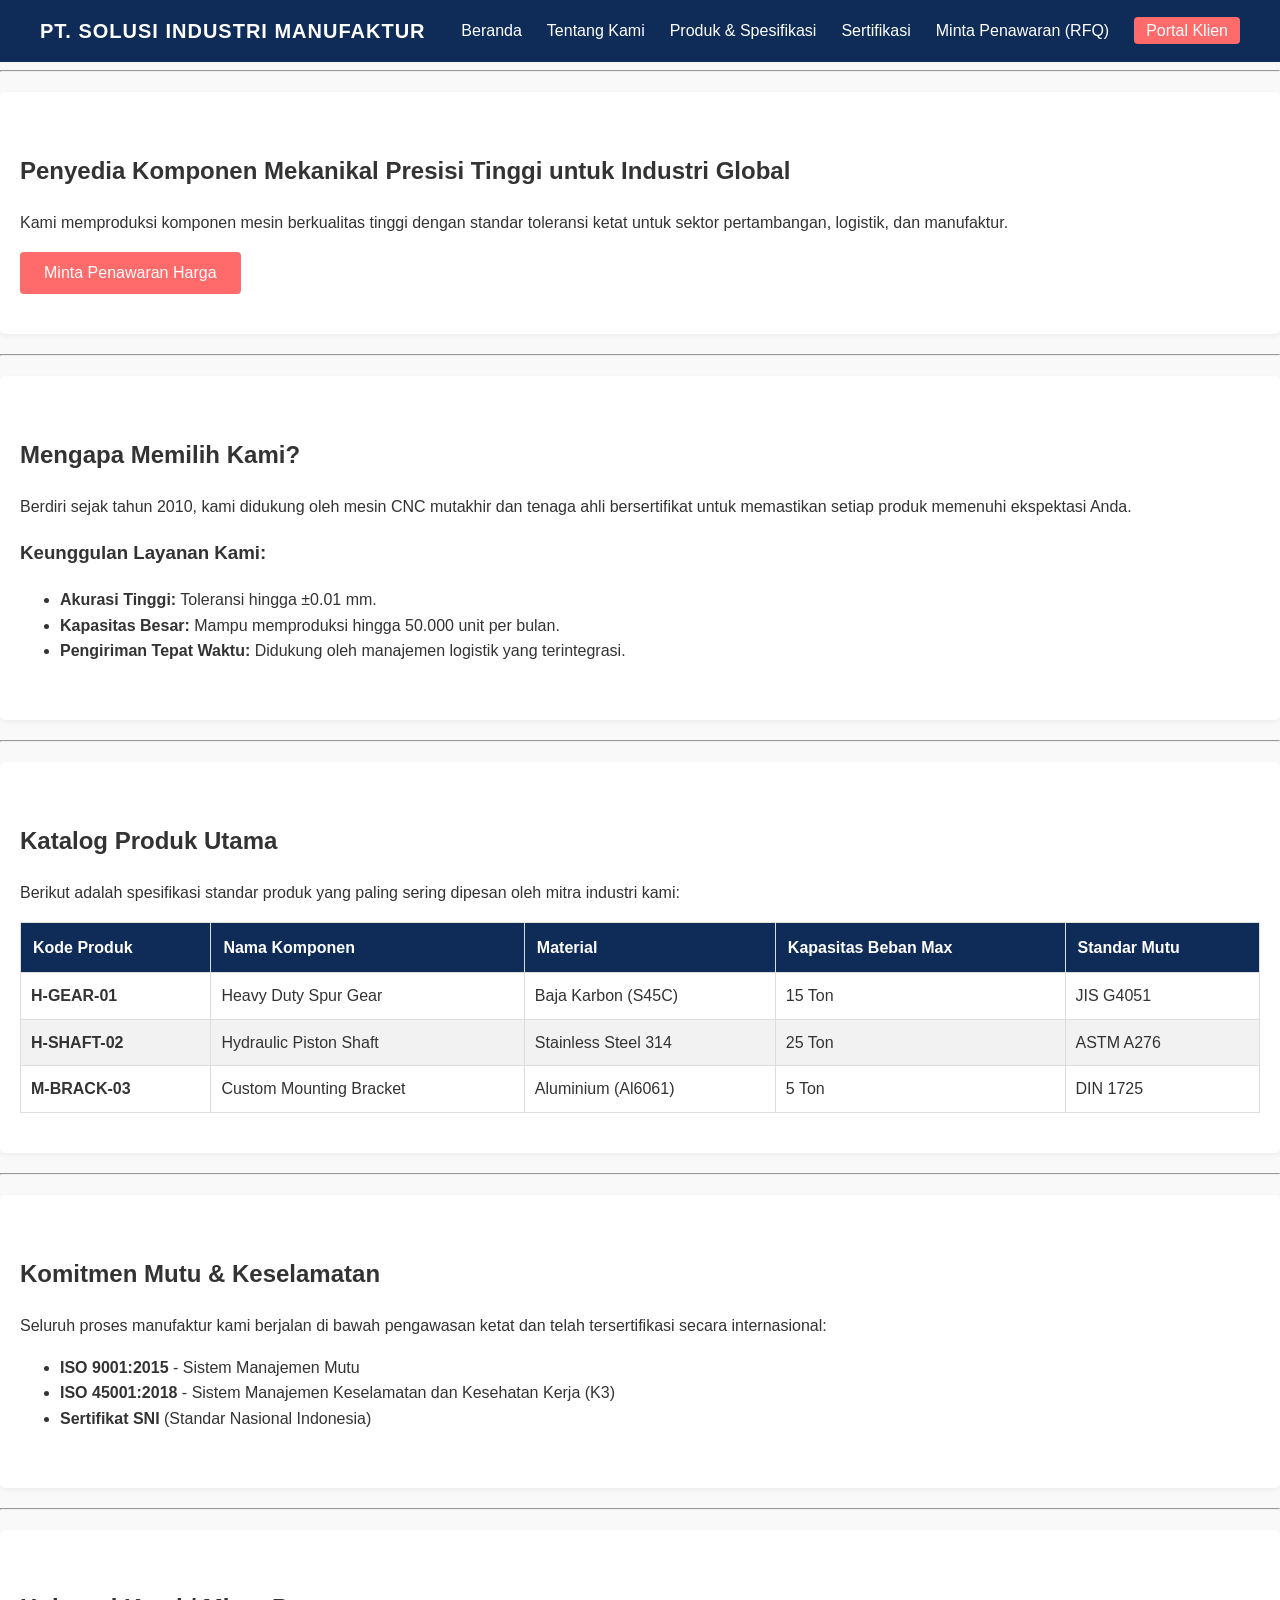
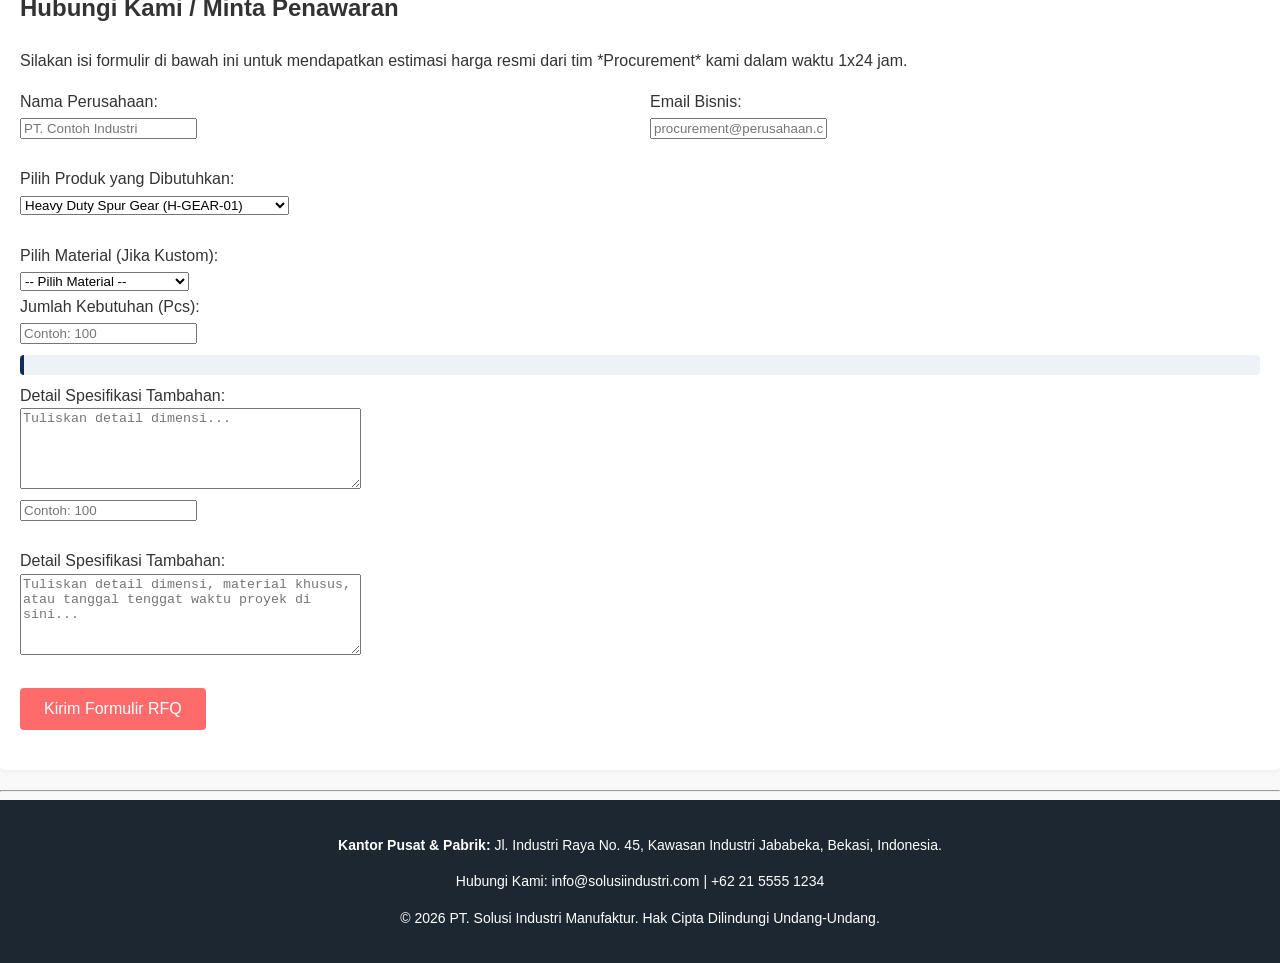
<file: index.html>
<!DOCTYPE html>
<html lang="id">
<head>
    <meta charset="UTF-8">
    <meta name="viewport" content="width=device-width, initial-scale=1.0">
    <title>PT. Solusi Industri Manufaktur | Komponen Alat Berat</title>
    <link rel="stylesheet" href="style.css">
</head>
<body>

    <!-- NAVIGASI UTAMA -->
    <header>
        <div class="logo">
            <h2>PT. SOLUSI INDUSTRI MANUFAKTUR</h2>
        </div>
        <nav>
            <ul>
                <li><a href="#beranda">Beranda</a></li>
                <li><a href="#tentang-kami">Tentang Kami</a></li>
                <li><a href="#produk">Produk & Spesifikasi</a></li>
                <li><a href="#sertifikasi">Sertifikasi</a></li>
                <li><a href="#penawaran">Minta Penawaran (RFQ)</a></li>
                <li><a href="login.html" style="background-color: var(--accent-color); padding: 5px 12px; border-radius: 4px;">Portal Klien</a></li>
            </ul>
        </nav>
    </header>

    <hr>

    <!-- MAIN CONTENT -->
    <main>

        <!-- 1. HERO SECTION (BANNER UTAMA) -->
        <section id="beranda">
            <h1>Penyedia Komponen Mekanikal Presisi Tinggi untuk Industri Global</h1>
            <p>Kami memproduksi komponen mesin berkualitas tinggi dengan standar toleransi ketat untuk sektor pertambangan, logistik, dan manufaktur.</p>
            <button onclick="location.href='#penawaran'">Minta Penawaran Harga</button>
        </section>

        <hr>

        <!-- 2. PROFIL PERUSAHAAN (TENTANG KAMI) -->
        <section id="tentang-kami">
            <h2>Mengapa Memilih Kami?</h2>
            <p>Berdiri sejak tahun 2010, kami didukung oleh mesin CNC mutakhir dan tenaga ahli bersertifikat untuk memastikan setiap produk memenuhi ekspektasi Anda.</p>
            
            <h3>Keunggulan Layanan Kami:</h3>
            <ul>
                <li><strong>Akurasi Tinggi:</strong> Toleransi hingga &plusmn;0.01 mm.</li>
                <li><strong>Kapasitas Besar:</strong> Mampu memproduksi hingga 50.000 unit per bulan.</li>
                <li><strong>Pengiriman Tepat Waktu:</strong> Didukung oleh manajemen logistik yang terintegrasi.</li>
            </ul>
        </section>

        <hr>

        <!-- 3. KATALOG PRODUK & TABEL SPESIFIKASI -->
        <section id="produk">
            <h2>Katalog Produk Utama</h2>
            <p>Berikut adalah spesifikasi standar produk yang paling sering dipesan oleh mitra industri kami:</p>

            <table border="1" cellpadding="8" cellspacing="0">
                <thead>
                    <tr style="background-color: #f2f2f2;">
                        <th>Kode Produk</th>
                        <th>Nama Komponen</th>
                        <th>Material</th>
                        <th>Kapasitas Beban Max</th>
                        <th>Standar Mutu</th>
                    </tr>
                </thead>
                <tbody>
                    <tr>
                        <td><strong>H-GEAR-01</strong></td>
                        <td>Heavy Duty Spur Gear</td>
                        <td>Baja Karbon (S45C)</td>
                        <td>15 Ton</td>
                        <td>JIS G4051</td>
                    </tr>
                    <tr>
                        <td><strong>H-SHAFT-02</strong></td>
                        <td>Hydraulic Piston Shaft</td>
                        <td>Stainless Steel 314</td>
                        <td>25 Ton</td>
                        <td>ASTM A276</td>
                    </tr>
                    <tr>
                        <td><strong>M-BRACK-03</strong></td>
                        <td>Custom Mounting Bracket</td>
                        <td>Aluminium (Al6061)</td>
                        <td>5 Ton</td>
                        <td>DIN 1725</td>
                    </tr>
                </tbody>
            </table>
        </section>

        <hr>

        <!-- 4. SERTIFIKASI & LEGALITAS -->
        <section id="sertifikasi">
            <h2>Komitmen Mutu & Keselamatan</h2>
            <p>Seluruh proses manufaktur kami berjalan di bawah pengawasan ketat dan telah tersertifikasi secara internasional:</p>
            <ul>
                <li><strong>ISO 9001:2015</strong> - Sistem Manajemen Mutu</li>
                <li><strong>ISO 45001:2018</strong> - Sistem Manajemen Keselamatan dan Kesehatan Kerja (K3)</li>
                <li><strong>Sertifikat SNI</strong> (Standar Nasional Indonesia)</li>
            </ul>
        </section>

        <hr>

        <!-- 5. FORMULIR PERMINTAAN PENAWARAN (RFQ FORM) -->
        <section id="penawaran">
            <h2>Hubungi Kami / Minta Penawaran</h2>
            <p>Silakan isi formulir di bawah ini untuk mendapatkan estimasi harga resmi dari tim *Procurement* kami dalam waktu 1x24 jam.</p>

            <form action="#" method="POST">
    
                <div class="form-group-row">
                    <div>
                        <label for="nama_perusahaan">Nama Perusahaan:</label><br>
                        <input type="text" id="nama_perusahaan" name="nama_perusahaan" required placeholder="PT. Contoh Industri">
                    </div>
                    <div>
                        <label for="email_proyek">Email Bisnis:</label><br>
                        <input type="email" id="email_proyek" name="email_proyek" required placeholder="procurement@perusahaan.com">
                    </div>
                </div>
    
                <br>
                <div>
                    <label for="jenis_produk">Pilih Produk yang Dibutuhkan:</label><br>
                    <select id="jenis_produk" name="jenis_produk">
                        <option value="gear">Heavy Duty Spur Gear (H-GEAR-01)</option>
                        <option value="shaft">Hydraulic Piston Shaft (H-SHAFT-02)</option>
                        <option value="bracket">Custom Mounting Bracket (M-BRACK-03)</option>
                        <option value="custom">Kustomisasi Komponen Lainnya</option>
                    </select>
                </div>
                <br>
                <div>
                    <label for="material">Pilih Material (Jika Kustom):</label><br>
                    <select id="material" name="material">
                        <option value="">-- Pilih Material --</option>
                        <option value="s45c">Baja Karbon (S45C)</option>
                        <option value="stainless_steel_314">Stainless Steel 314</option>
                        <option value="aluminium_6061">Aluminium (Al6061)</option>
                        <option value="custom">Material Kustom Lainnya</option>
                    </select>
                <div>
                    <label for="jumlah">Jumlah Kebutuhan (Pcs):</label><br>
                    <input type="number" id="jumlah" name="jumlah" min="1" required placeholder="Contoh: 100">
                </div>

                <div id="info-estimasi" style="margin-top: 10px; color: #0f2c59; background: #eef2f7; padding: 10px; border-left: 4px solid #0f2c59; border-radius: 4px; display: inline-block; width: 100%; box-sizing: border-box;"></div>

                <br>
                <div>
                    <label for="pesan">Detail Spesifikasi Tambahan:</label><br>
                    <textarea id="pesan" name="pesan" rows="5" cols="40" placeholder="Tuliskan detail dimensi..."></textarea>
                </div>
                    <input type="number" id="jumlah" name="jumlah" min="1" required placeholder="Contoh: 100">
                </div>
                <br>
                <div>
                    <label for="pesan">Detail Spesifikasi Tambahan:</label><br>
                    <textarea id="pesan" name="pesan" rows="5" cols="40" placeholder="Tuliskan detail dimensi, material khusus, atau tanggal tenggat waktu proyek di sini..."></textarea>
                </div>
                <br>
                <div>
                    <button type="submit">Kirim Formulir RFQ</button>
                </div>
            </form>
        </section>

    </main>

    <hr>

    <!-- FOOTER PERUSAHAAN -->
    <footer>
        <p><strong>Kantor Pusat & Pabrik:</strong> Jl. Industri Raya No. 45, Kawasan Industri Jababeka, Bekasi, Indonesia.</p>
        <p>Hubungi Kami: info@solusiindustri.com | +62 21 5555 1234</p>
        <p>&copy; 2026 PT. Solusi Industri Manufaktur. Hak Cipta Dilindungi Undang-Undang.</p>
    </footer>
    <script src="script.js"></script>
</body>
</html>
</file>
<file: style.css>
/* Definisikan warna utama perusahaan di sini */
:root {
    --primary-color: #0f2c59;  /* Biru Navy */
    --secondary-color: #dac0a3; /* Krem Gold */
    --accent-color: #ff6b6b;    /* Merah Tombol */
    --text-dark: #333333;       /* Abu-abu Gelap */
    --bg-light: #f9f9f9;        /* Background */
}

/* 1. PENGATURAN UMUM (FONT & WARNA DASAR) */
body {
    font-family: 'Segoe UI', Tahoma, Geneva, Verdana, sans-serif;
    line-height: 1.6;
    color: #333333; /* Warna teks abu-abu gelap agar nyaman dibaca */
    background-color: #f9f9f9; /* Warna latar belakang web */
    margin: 0;
    padding: 0;
}

/* 2. HEADER & NAVIGASI (Gaya Korporat) */
header {
    background-color: #0f2c59; /* Biru Navy Korporat */
    color: #ffffff;
    padding: 15px 40px;
    display: flex; /* Mengaktifkan Flexbox */
    justify-content: space-between; /* Logo di kiri, Menu di kanan */
    align-items: center; /* Menyejajarkan teks secara vertikal */
}

header h2 {
    margin: 0;
    font-size: 20px;
    letter-spacing: 1px;
}

nav ul {
    list-style: none;
    padding: 0;
    margin: 0;
    display: flex; /* Membuat menu berjejer rapi ke samping */
    gap: 25px; /* Memberikan jarak antar menu tanpa margin manual */
}

nav ul li a {
    color: #ffffff;
    text-decoration: none;
    font-weight: 500;
    transition: color 0.3s ease; /* Efek transisi halus saat hover */
}

nav ul li a:hover {
    color: #dac0a3;
}

/* 3. LAYOUT HALAMAN (SECTIONS) */
section {
    padding: 40px 20px;
    background-color: #ffffff;
    margin: 20px 0;
    border-radius: 5px; /* Membuat sudut kotak sedikit melengkung */
    box-shadow: 0 2px 5px rgba(0,0,0,0.05); /* Memberi efek bayangan halus */
}

/* 4. TOMBOL UTAMA */
button {
    background-color: #ff6b6b; /* Warna tombol yang kontras agar menarik perhatian */
    color: white;
    border: none;
    padding: 12px 24px;
    font-size: 16px;
    cursor: pointer;
    border-radius: 4px;
}

button:hover {
    background-color: #e64c4c;
}

/* 5. MERAPIKAN TABEL SPESIFIKASI INDUSTRI */
table {
    width: 100%;
    border-collapse: collapse; /* Menghilangkan celah antar garis tabel */
    margin-top: 15px;
}

table, th, td {
    border: 1px solid #dddddd;
}

th {
    background-color: #0f2c59;
    color: white;
    text-align: left;
    padding: 12px;
}

td {
    padding: 10px;
}

tr:nth-child(even) {
    background-color: #f2f2f2; /* Efek warna selang-seling pada baris tabel */
}

/* 6. MERAPIKAN FORMULIR PERMINTAAN HARGA (RFQ) */
.form-group-row {
    display: flex;
    gap: 20px;
}

.form-group-row div {
    flex: 1; /* Membagi lebar sama rata antara Nama dan Email */
}

/* 7. FOOTER */
footer {
    background-color: #1c2731;
    color: #ffffff;
    text-align: center;
    padding: 20px;
    font-size: 14px;
}

/* ==========================================================================
   8. RESPONSIVE DESIGN (UNTUK LAYAR PONSEL / MAKSIMAL 768px)
   ========================================================================== */
@media screen and (max-width: 768px) {
    
    /* Mengubah menu navigasi atas menjadi vertikal (menumpuk) */
    header {
        flex-direction: column;
        text-align: center;
        padding: 20px;
    }

    nav ul {
        flex-direction: column;
        gap: 15px;
        margin-top: 15px;
        width: 100%;
    }

    nav ul li {
        display: block; /* Menu berjejer ke bawah */
        border-bottom: 1px solid rgba(255, 255, 255, 0.1);
        padding-bottom: 10px;
    }

    /* Mengubah form 2 kolom (Nama & Email) menjadi 1 kolom saja di HP */
    .form-group-row {
        flex-direction: column;
        gap: 0;
    }

    /* Membuat tabel spesifikasi bisa digeser (scroll) ke samping agar tidak terpotong */
    table {
        display: block;
        overflow-x: auto;
        white-space: nowrap;
    }
    
    /* Menyesuaikan ukuran tombol agar lebih mudah ditekan jari */
    button {
        width: 100%;
        padding: 15px;
    }
}
/* ==========================================================================
   9. HALAMAN LOGIN & REGISTER (AUTH LAYOUT)
   ========================================================================== */
.auth-body {
    display: flex;
    justify-content: center;
    align-items: center;
    min-height: 100vh;
    background-color: #eef2f7; /* Background agak abu-abu kebiruan */
    padding: 20px;
}

.auth-container {
    background-color: #ffffff;
    max-width: 400px;
    width: 100%;
    padding: 30px;
    border-radius: 8px;
    box-shadow: 0 4px 15px rgba(0, 0, 0, 0.1);
}

.auth-header {
    text-align: center;
    margin-bottom: 25px;
}

.auth-header h2 {
    color: var(--primary-color);
    margin: 0;
    font-size: 22px;
}

.auth-header p {
    color: #666666;
    margin: 5px 0 0 0;
    font-size: 14px;
}

.auth-container h3 {
    color: var(--text-dark);
    font-size: 18px;
    margin-bottom: 20px;
    border-bottom: 2px solid #eef2f7;
    padding-bottom: 8px;
}

.form-group {
    margin-bottom: 15px;
}

.form-group label {
    display: block;
    font-size: 14px;
    font-weight: 500;
    margin-bottom: 5px;
    color: var(--text-dark);
}

.btn-auth {
    width: 100%;
    background-color: var(--primary-color);
    color: white;
    border: none;
    padding: 12px;
    font-size: 16px;
    font-weight: bold;
    cursor: pointer;
    border-radius: 4px;
    margin-top: 10px;
    transition: background 0.3s ease;
}

.btn-auth:hover {
    background-color: #1a4480;
}

.auth-switch {
    text-align: center;
    font-size: 14px;
    margin-top: 20px;
    color: #666666;
}

.auth-switch a {
    color: var(--primary-color);
    text-decoration: none;
    font-weight: bold;
}

.auth-switch a:hover {
    text-decoration: underline;
}

.auth-footer {
    text-align: center;
    margin-top: 25px;
    padding-top: 15px;
    border-top: 1px solid #eeeeee;
}

.auth-footer a {
    color: #888888;
    text-decoration: none;
    font-size: 14px;
}

.auth-footer a:hover {
    color: var(--text-dark);
}


body {
    color: var(--text-dark);
    background-color: var(--bg-light);
}

header {
    background-color: var(--primary-color);
}
</file>
